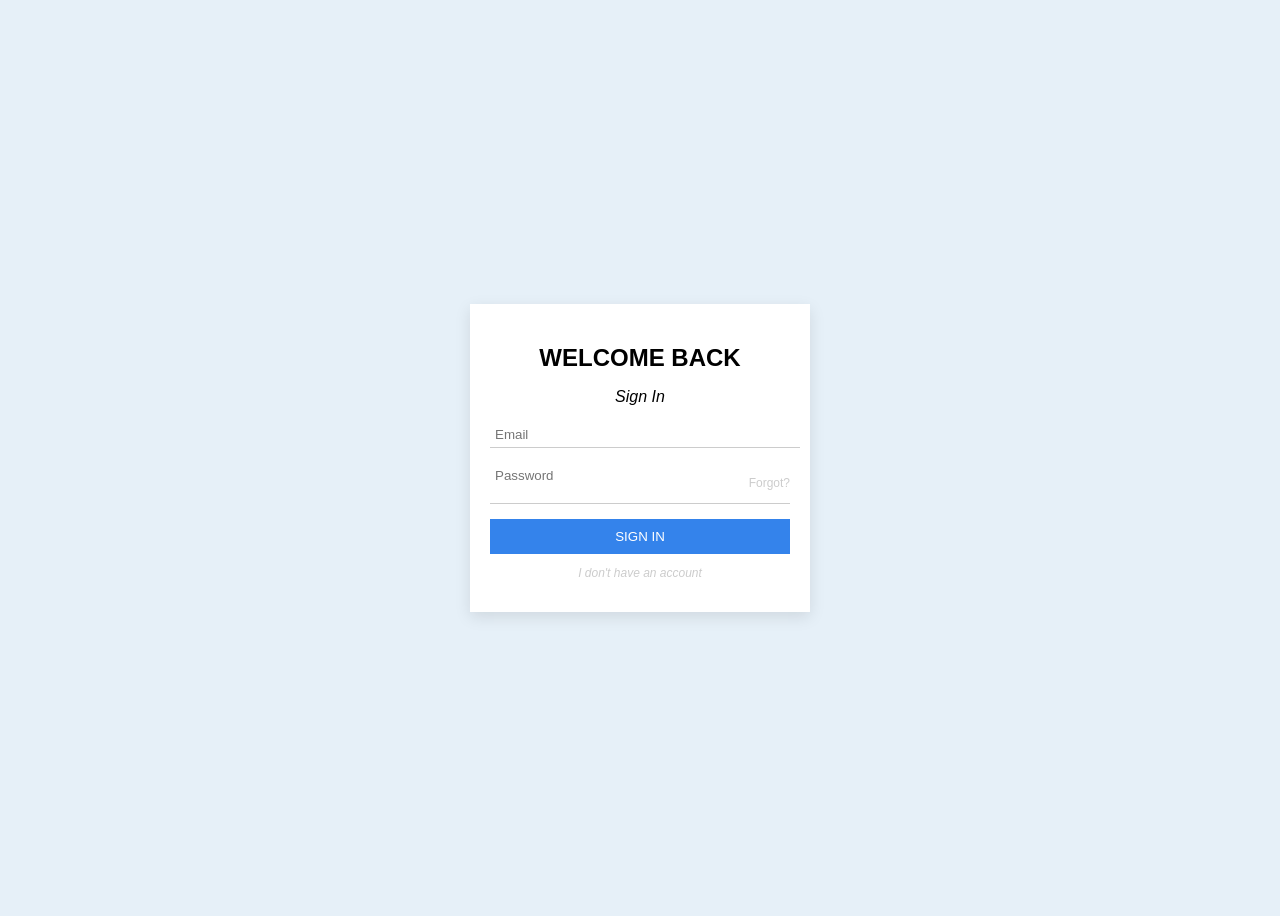
<file: Lab-1/index.html>
<!DOCTYPE html>
<html lang="en">
<head>
    <meta charset="UTF-8">
    <meta name="viewport" content="width=device-width, initial-scale=1.0">
    <link rel="stylesheet" href="style.css">
    <title>Lab 1</title>
</head>
<body>
    <div class="login-box">
        <h2>WELCOME BACK</h2>
        <p>Sign In</p>
        <form>
            <input type="email" id="email" placeholder="Email">
            
            <div class="password-row">
            <input type="password" id="password" placeholder="Password">
            <a href="#">Forgot?</a>
            </div>
            <button type="submit">SIGN IN</button>
        </form>
        <p>I don't have an account</p>
    </div>
</body>
</html>
</file>
<file: Lab-1/style.css>
body {
    background-color: #e6f0f8;
    display: flex;
    justify-content: center;
    align-items: center;
    height: 100vh;
    font-family: Arial, sans-serif;
}

.login-box {
    background-color: white;
    padding: 20px;
    width: 300px;
    box-shadow: 0 5px 15px rgba(0, 0, 0, 0.1);
    text-align: center;
}

h2 {
    margin-bottom: 10px;
}

p {
    font-style: italic;
}

label {
    font-size: 14px;
}

input {
    width: 100%;
    padding: 5px;
    border: none;
    border-bottom: 1px solid #ccc;
    margin-bottom: 15px;
}

.password-row {
    display: flex;
    align-items: center;
    border-bottom: 1px solid #ccc;
    margin-bottom: 15px;
    


}

.password-row input {
    border: none;
    outline: none;
}


button {
    width: 100%;
    padding: 10px;
    background-color: #3483eb;
    color: white;
    border: none;
}

a {
    font-size: 12px;
    color: #CCC;
    text-decoration: none;

}

p:last-of-type {
    font-size: 12px;
    color: #CCC;
}
</file>
